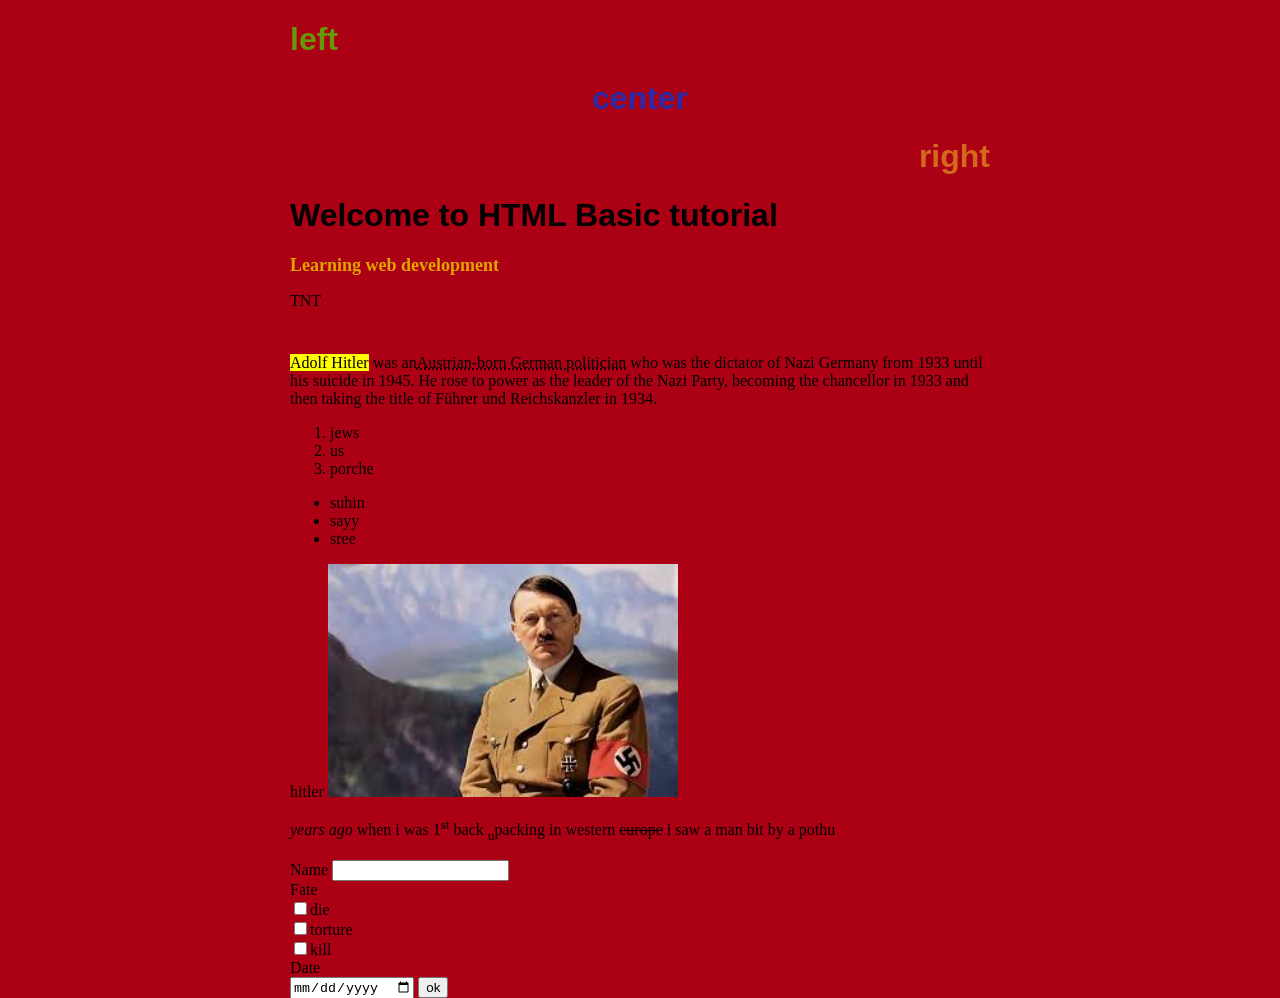
<file: html/index.html>
<!DOCTYPE html>
<html lang="en">
<head>
    <meta charset="UTF-8">
    <meta name="viewport" content="width=device-width, initial-scale=1.0">
    <title>Web development</title>
    <link rel="stylesheet" href="style.css">
    <h1 class="left">left</h1>
    <h1 class="center">center</h1>
    <h1 class="right">right</h1>
</head>
<body>
    <h1>Welcome to HTML Basic tutorial</h1>
    <h2>Learning web development</h2>
    <p>TNT <pre>
    </pre><mark>Adolf Hitler</mark> was an<abbr title="world health ">Austrian-born German politician</abbr>  who was the dictator 
        of Nazi Germany from 1933 until his suicide in 1945. He rose to power as the leader of the
         Nazi Party, becoming the chancellor in 1933 and then taking the title of Führer und
          Reichskanzler in 1934.</p>
          <ol>
            <li>jews</li>
            <li>us</li>
            <li>porche</li>
          </ol>
          <ul>
            <li>suhin</li>
            <li>sayy</li>
            <li>sree</li>
          </ul>
          <a href="https://www.google.com/search?sca_esv=bf8831ad3c4ea421&rlz=1C1CHBF_enIN926IN926&sxsrf=AHTn8zqXE709LDJViv9Yp7LVW9DjCZDS-w:1737953388414&q=hitler&udm=2&fbs=[base64]&sa=X&ved=2ahUKEwjF5-jyjJWLAxXE4TgGHaW8BB4QtKgLegQIHxAB&biw=1536&bih=695&dpr=1.25">hitler</a>
          <img src="./great.jpg">
    <p><i>years ago</i> when i was 1<sup>st</sup> back <sub>u</sub>packing in western <del>europe</del> i saw a man bit by a <bold>pothu</bold></p>
          <form>
            <label for="name">Name</label>
            <input type="text">
            <br>
            <label for="fate">Fate</label>
            <br>
            <input type="checkbox">die
            <br>
            <input type="checkbox">torture
            <br>
            <input type="checkbox">kill
            <br>
            <label for="date">Date</label>
            <br>
            <input type="date">
            <input type="submit" value="ok">
          </form>
</body>
</html>
</file>
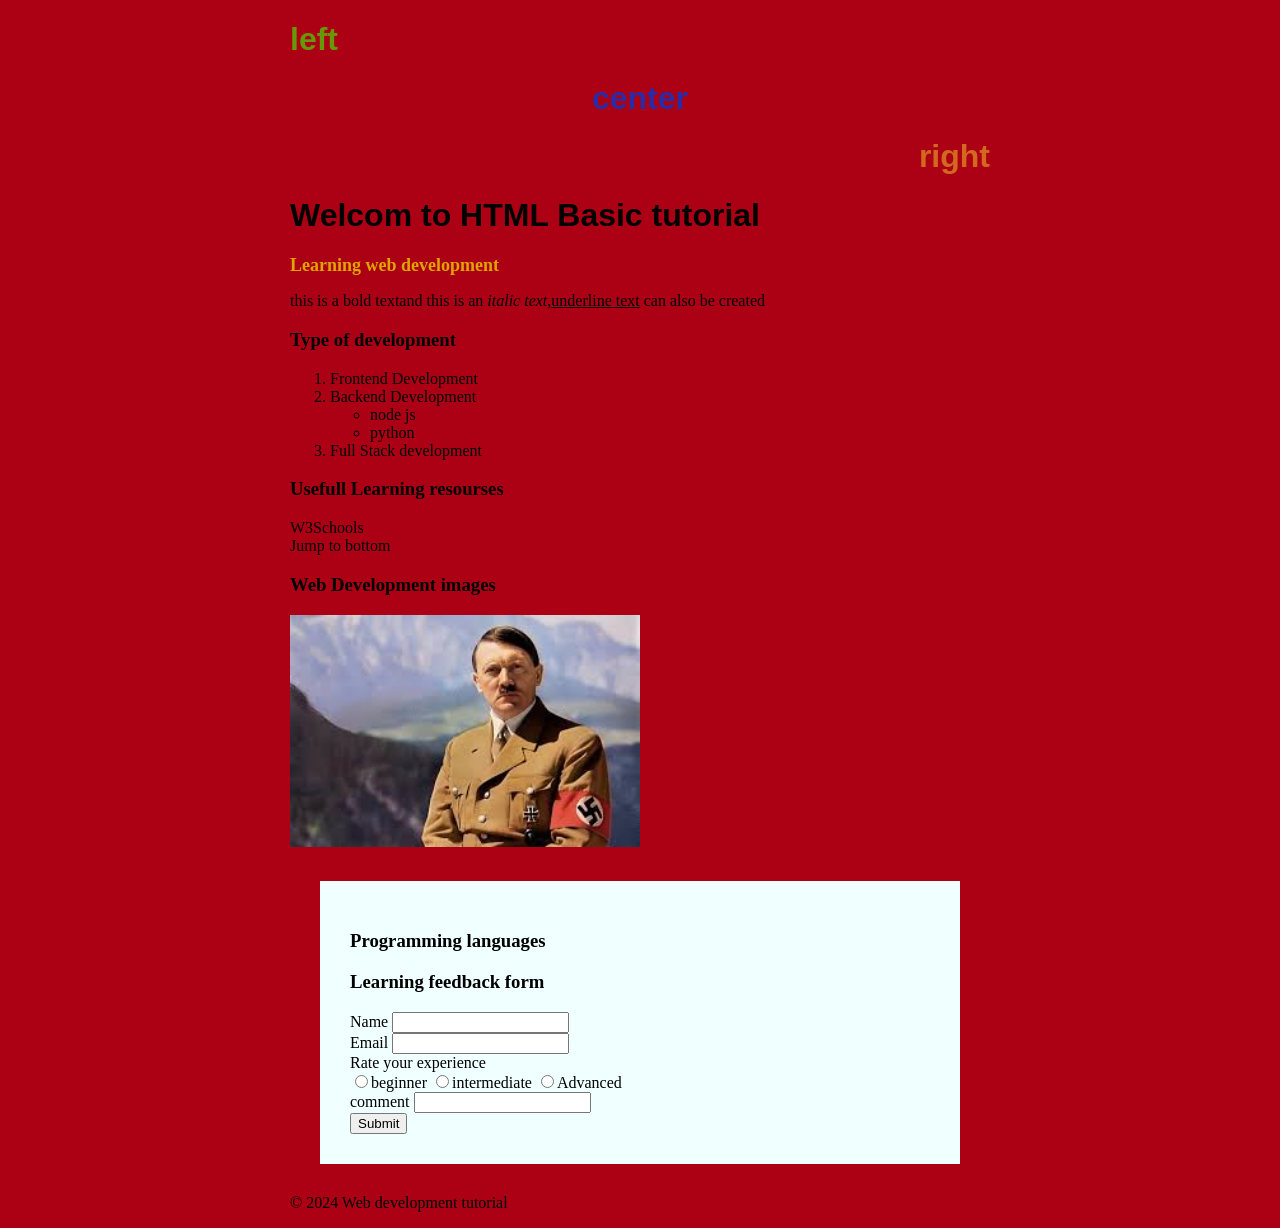
<file: html/html.html>
<!DOCTYPE html>
<html lang="en">
<head>
    <meta charset="UTF-8">
    <meta name="viewport" content="width=device-width, initial-scale=1.0">
    <title>Document</title>
    <link rel="stylesheet" href="style.css">
    <h1 class="left">left</h1>
    <h1 class="center">center</h1>
    <h1 class="right">right</h1>
</head>
<body>
    <h1>Welcom to HTML Basic tutorial</h1>
    <h2>Learning web development</h2>
    <p>this is a <bold>bold text</bold>and this is an <i>italic text</i>,<u>underline text</u> can also be created</p>
    <h3>Type of development</h3>
    <ol>
        <li>Frontend Development</li>
        <li>Backend Development<ul>
            <li>node js</li>
            <li>python</li>
        </ul></li>
        <li>Full Stack development</li>

    </ol>
    <h3>Usefull Learning resourses</h3>
    <a href="blah.com">W3Schools</a>
    <br>
    <a href="blah.com">Jump to bottom</a>
    <h3>Web Development images</h3>
    <img src="great.jpg">
    <div class="divider">
    <h3>Programming languages</h3>
    <h3>Learning feedback form</h3>
    <form>
        <label for="name">Name</label>
        <input type="text">
        <br>
        <label for="email">Email</label>
        <input type="text">
        <br>
        <label for="blah">Rate your experience</label>
        <br>
        <input type="radio">beginner
        <input type="radio">intermediate
        <input type="radio">Advanced
        <br>
        <label for="comment">comment</label>
        <input type="text">
        <br>
        <input type="submit">
    </form>
    </div>
    <p>&copy; 2024 Web development tutorial</p>
</body>
</html>
</file>
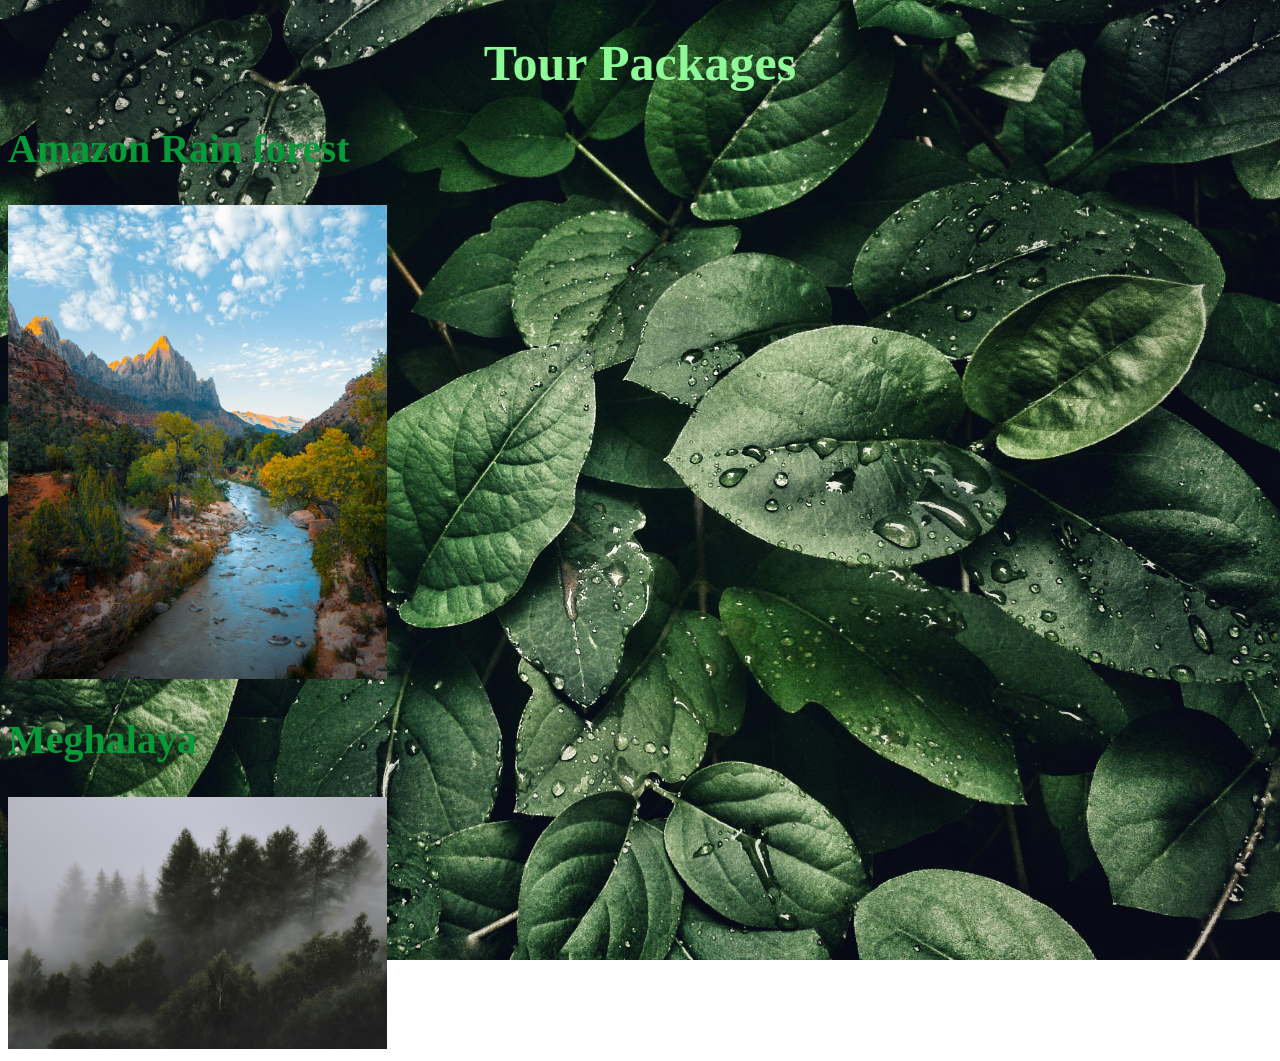
<file: html/i.html>
<!DOCTYPE html>
<html lang="en">
<head>
    <meta charset="UTF-8">
    <meta name="viewport" content="width=device-width, initial-scale=1.0">
    <title>Document</title>
    <link rel="stylesheet" href="sty.css">
</head>
<body>
    <style>
        body{
            background-image: url(iio.jpg);
            background-repeat: no-repeat;
            background-size: cover;
            background-attachment: fixed;
        }
        h1{
            color: rgb(142, 249, 151);
            font-size: 50px;
            font-weight: bolder;
            text-align: center;
        }
        h2{
            color: rgb(6, 154, 56);
            font-size: 40px;
            font-weight: bolder;
            text-align: left;
        }
    </style>
     <h1>Tour Packages</h1>
     <h2>Amazon Rain forest</h2>
     <img src="meg.jpg">
     <h2>Meghalaya</h2>
     <img src="ama.jpg">
</body>
</html>
</file>
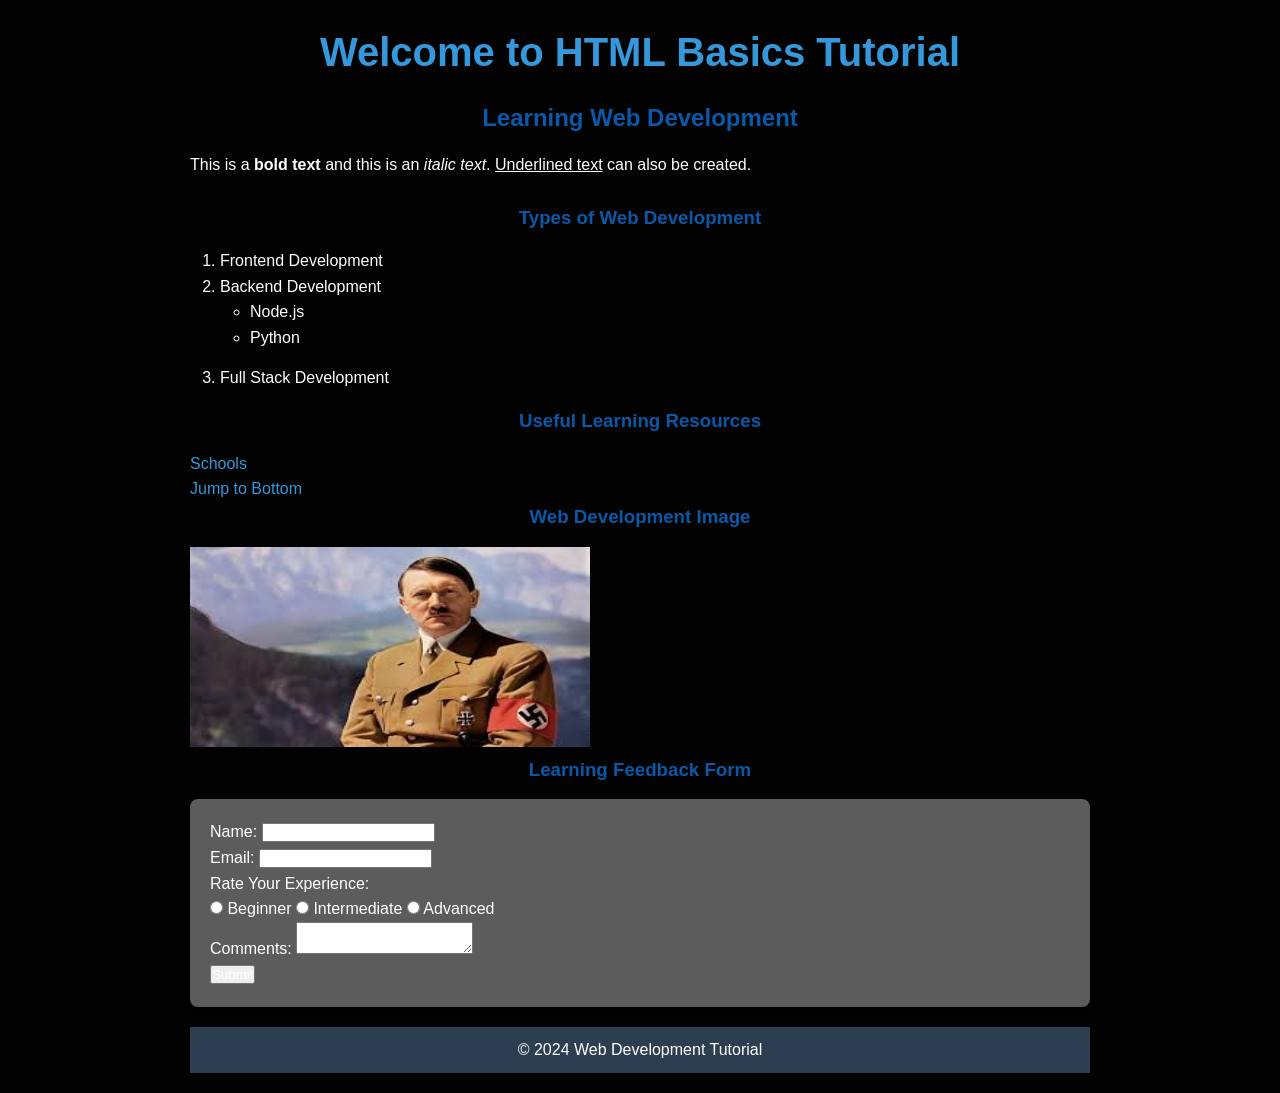
<file: html/web.html>
<!DOCTYPE html>
<html lang="en">
  <head>
    <meta charset="UTF-8" />
    <title>HTML Basics Tutorial</title>
    <link rel="stylesheet" href="stylish.css" />
  </head>
  <body>
    <!-- Headings -->
    <h1 class="main_heading">Welcome to HTML Basics Tutorial</h1>
    <h2>Learning Web Development</h2>

    <!-- Paragraphs and Text Formatting -->
    <p id="main_para">
      This is a <strong>bold text</strong> and this is an <em>italic text</em>.
      <u>Underlined text</u> can also be created.
    </p>

    <!-- Lists -->
    <h3>Types of Web Development</h3>
    <ol>
      <li>Frontend Development</li>
      <li>
        Backend Development
        <ul>
          <li>Node.js</li>
          <li>Python</li>
        </ul>
      </li>
      <li>Full Stack Development</li>
    </ol>

    <!-- Links -->
    <h3>Useful Learning Resources</h3>
    <a href="https://www.w3schools.com" target="_blank">Schools</a>
    <br />
    <a href="#bottom-section">Jump to Bottom</a>

    <!-- Image -->
    <h3>Web Development Image</h3>
    <img
      src="great.jpg"
      alt="Web Development Placeholder"
      width="400"
      height="200"
    />

    <!-- Table -->

    <!-- Form -->
    <h3>Learning Feedback Form</h3>
    <form>
      <label for="name">Name:</label>
      <input type="text" id="name" name="name" required />
      <br />
      <label for="email">Email:</label>
      <input type="email" id="email" name="email" required />
      <br />
      <label>Rate Your Experience:</label><br />
      <input type="radio" name="experience" value="beginner" /> Beginner
      <input type="radio" name="experience" value="intermediate" /> Intermediate
      <input type="radio" name="experience" value="intermediate" /> Advanced
      <br />
      <label for="comments">Comments:</label>
      <textarea id="comments" name="comments"></textarea>
      <br />
      <input type="submit" value="Submit" />
    </form>

    <footer id="bottom-section">
      <p>&copy; 2024 Web Development Tutorial</p>
    </footer>
  </body>
</html>
</file>
<file: html/style.css>
h1{
    font-family: sans-serif;
    color: rgb(0, 0, 0);
}


h2{
    color: rgb(224, 164, 0);
    font-weight: bold;
    font-size: large;

}
body {
    max-width: 700px;
    margin:0 auto;
    background-color: rgb(172, 1, 21);
}
.left{
    color:rgb(103, 152, 7) ;
    text-align: left;

}
.center{
    color: rgb(44, 42, 165);
    text-align: center;
}
.right{
    color: chocolate;
    text-align: right;
}
.divider{
    background-color: azure;
    padding: 30px;
    margin: 30px;
}
a {
    color: black;
    text-decoration:none;
}
a:hover{
    font-weight: bold;
    color: aliceblue;
}img 
{
    width: 50%;
    position: absolute
    z
}
</file>
<file: html/sty.css>
h1{
    color: rgb(rgb(255, 255, 255), rgb(161, 161, 161), rgb(226, 226, 229));
    font-size: 50px;
    font-weight: bolder;
    text-align: center;
}
img 
{
    width: 30%;
    position: absolute
    z
}
</file>
<file: html/stylish.css>
/* Reset and Global Styles */
* {
    margin: 0;
    padding: 0;
  
    font-family: Arial, sans-serif;
    color: white;
  }
  
  /* Element Selectors */
  body {
    line-height: 1.6;
    background-color: #020202;
    color: #333;
    margin: 0 auto;
    max-width: 900px;
    padding: 20px;
  }
  
  /* Heading Styles */
  h1,
  h2,
  h3 {
    color: #0a59a8;
    margin-bottom: 15px;
    text-align: center;
  }
  
  .main_heading {
    font-size: 2.5em;
    color: #3498db;
  }
  
  /* Paragraph Styles */
  #main_para {
    margin-bottom: 25px;
  }
  
  /* Link Styles - Using Pseudo-classes */
  a {
    color: #3498db;
    text-decoration: none;
    transition: color 0.3s ease;
  }
  
  a:hover {
    color: #2980b9;
    text-decoration: underline;
  }
  
  /* List Styles */
  ol,
  ul {
    margin-left: 30px;
    margin-bottom: 15px;
  }
  
  /* Table Styles */
  table {
    width: 100%;
    /* border-collapse: collapse; */
    margin-bottom: 20px;
  }
  
  th,
  td {
    border: 1px solid #ddd;
    padding: 10px;
    text-align: left;
  }
  
  th {
    background-color: #3498db;
    color: white;
  }
  
  /* Form Styles */
  form {
    background-color: rgb(92, 92, 92);
    padding: 20px;
    border-radius: 8px;
    box-shadow: 0 4px 6px rgba(0, 0, 0, 0.1); /horizontal offset, vertical offset, blur radius, color/
    
  
  input[type="text"],
  input[type="email"],
  textarea {
    width: 100%;
    padding: 10px;
    margin-bottom: 15px;
    border: 1px solid #ddd;
    border-radius: 4px;
  }
  
  input[type="submit"] {
    background-color: #3498db;
    color: white;
    border: none;
    padding: 10px 20px;
    border-radius: 4px;
    /* cursor: pointer; */
    /* transition: background-color 0.3s ease; */
  }
}
  
  input[type="submit"]:hover {
    background-color: #2980b9;
  }
  
  /* Footer Style */
  footer {
    text-align: center;
    margin-top: 20px;
    padding: 10px;
    background-color: #2c3e50;
    color: white;
  }
  
  img {
    size: 50px;
    position: relative;
  }
</file>
